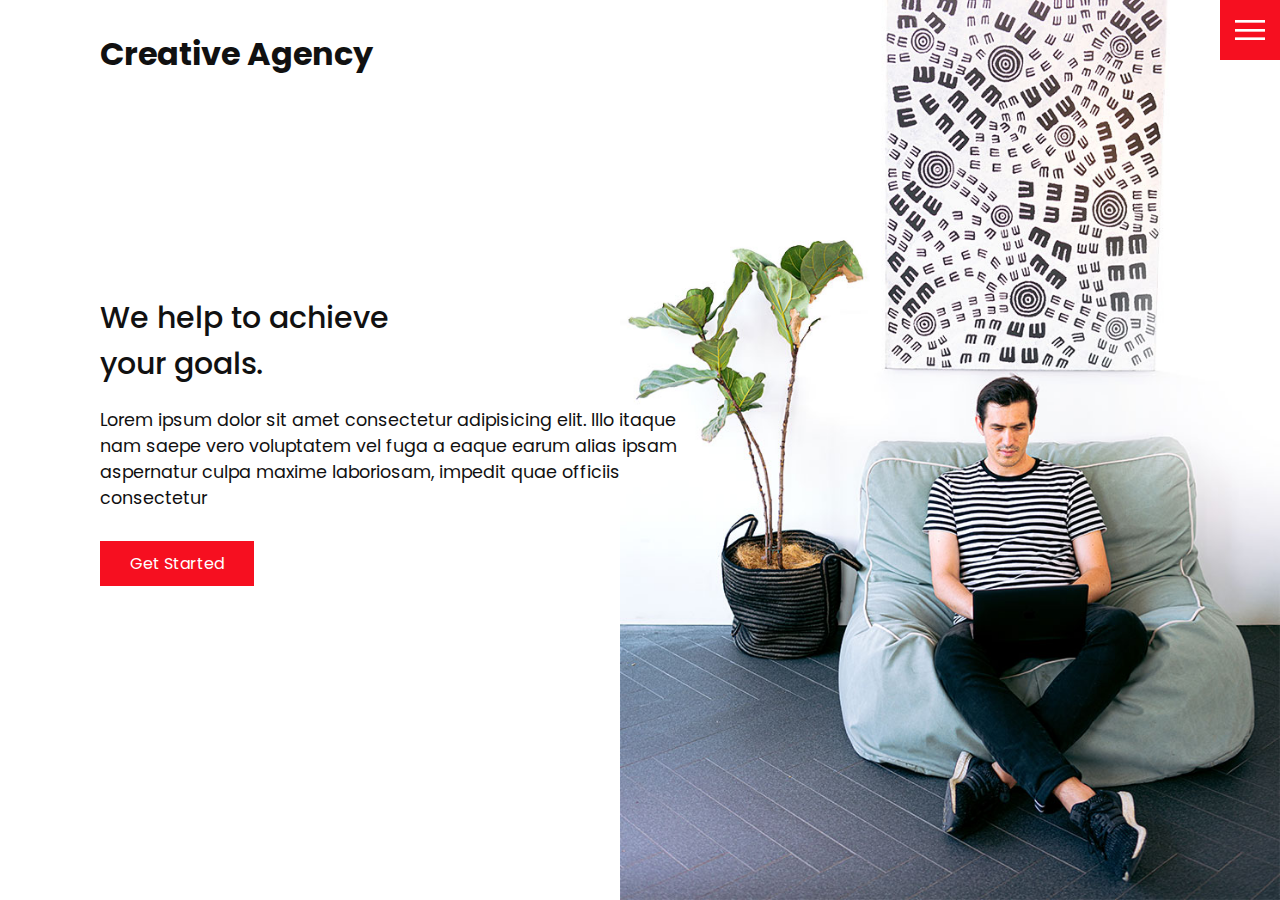
<file: index.html>
<!DOCTYPE html>
<html lang="en">
<head>
    <meta charset="UTF-8">
    <meta http-equiv="X-UA-Compatible" content="IE=edge">
    <meta name="viewport" content="width=device-width, initial-scale=1.0">
    <title>Creative Agency</title>
    <link rel="stylesheet" href="./style.css">
</head>
<body>
    <header>
        <div class="logo">Creative Agency</div>
        <div class="toggle"></div>
        <div class="navigation">
            <ul>
                <li><a href="index.html">Home</a></li>
                <li><a href="services.html">Services</a></li>
                <li><a href="work.html">Work</a></li>
                <li><a href="contact.html">Contact</a></li>
            </ul>
            <div class="social-bar">
                <ul>
                    <li>
                        <a href="https://facebook.com">
                            <img src="images/facebook.png" target="_blank" alt="" />
                        </a>
                    </li>
                    <li>
                        <a href="https://twitter.com">
                            <img src="images/twitter.png" target="_blank" alt="" />
                        </a>
                    </li>
                    <li>
                        <a href="https://instagram.com">
                            <img src="images/instagram.png" target="_blank" alt="" />
                        </a>
                    </li>
                </ul>
                <a href="mailto:you@email.com" class="email-icon">
                    <img src="images/email.png" alt="" />
                </a>
            </div>
        </div>
    </header>
    
    <section class="home">
        <img src="images/home-img.jpg" class="home-img" alt="" />
        <div class="home-content">
            <h1>
                We help to achieve <br />
                your goals.
            </h1>
            <p>
                Lorem ipsum dolor sit amet consectetur adipisicing elit. Illo itaque
                nam saepe vero voluptatem vel fuga a eaque earum alias ipsam
                aspernatur culpa maxime laboriosam, impedit quae officiis consectetur
            </p>
            <a href="contact.html" class="btn">Get Started</a>
        </div>
    </section>
    
    <script src="script.js"></script>
    </body>
    
    </html>
</file>
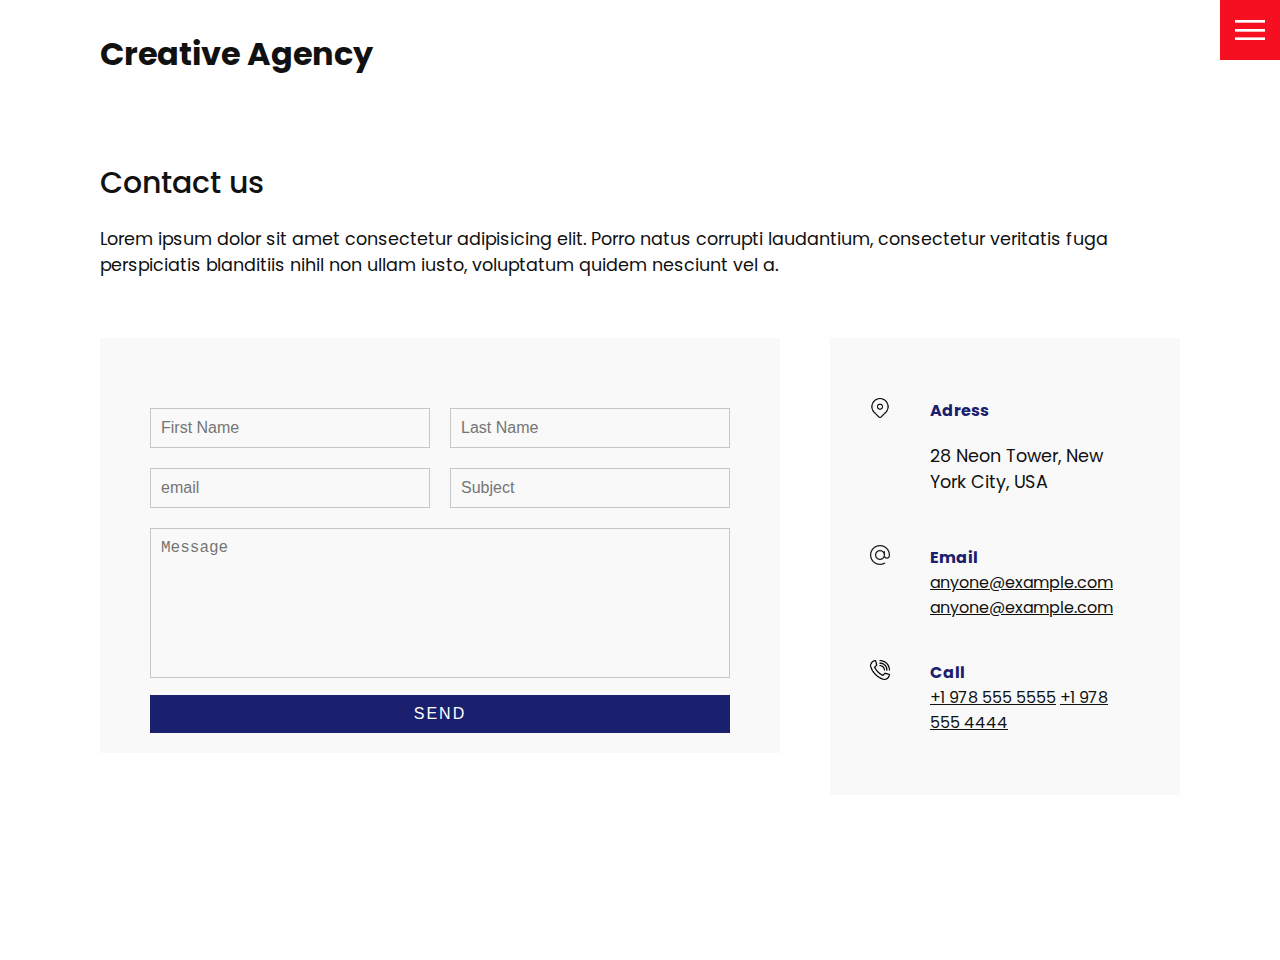
<file: contact.html>
<!DOCTYPE html>
<html lang="en">

<head>
    <meta charset="UTF-8">
    <meta http-equiv="X-UA-Compatible" content="IE=edge">
    <meta name="viewport" content="width=device-width, initial-scale=1.0">
    <title>Creative Agency</title>
    <link rel="stylesheet" href="./style.css">
</head>

<body>
    <header>
        <div class="logo">Creative Agency</div>
        <div class="toggle"></div>
        <div class="navigation">
            <ul>
                <li><a href="index.html">Home</a></li>
                <li><a href="services.html">Services</a></li>
                <li><a href="work.html">Work</a></li>
                <li> <a href="contact.html">Contact</a></li>
            </ul>
            <div class="social-bar">
                <ul>
                    <li>
                        <a href="https://facebook.com">
                            <img src="./images/facebook.png" target="_blank"></a>
                    </li>
                    <li>
                        <a href="https://twitter.com">
                            <img src="./images/twitter.png" target="_blank"></a>
                    </li>
                    <li>
                        <a href="https://instagram.com">
                            <img src="./images/instagram.png" target="_blank"></a>
                    </li>
                </ul>
                <a href="mailto:you@email.com" class="email-icom"><img src="./images/email.png"></a>
            </div>
        </div>
    </header>
    <section>
        <div class="title">
            <h1>Contact us</h1>
            <p>Lorem ipsum dolor sit amet consectetur adipisicing elit. Porro natus corrupti laudantium, consectetur
                veritatis fuga perspiciatis blanditiis nihil non ullam iusto, voluptatum quidem nesciunt vel a.</p>
        </div>
        <div class="contact">
            <div class="contact-form">
                <form name="contact" method="POST" netlify-honeypot="bot-field" data-netlify="true">
                    <input type="hidden" name="form-name" value="contact">
                    <div class="row">
                        <div class="input50">
                            <input type="text" placeholder="First Name">
                        </div>
                        <div class="input50">
                            <input type="text" placeholder="Last Name">
                        </div>
                    </div>
                    <div class="row">
                        <div class="input50">
                            <input type="text" placeholder="email">
                        </div>
                        <div class="input50">
                            <input type="text" placeholder="Subject">
                        </div>
                    </div>
                    <div class="row">
                        <div class="input100">
                            <textarea placeholder="Message"></textarea>
                        </div>
                    </div>
                    <div class="row">
                        <div class="input100">
                            <input type="submit" value="Send">
                        </div>
                    </div>
                </form>
            </div>
            <div class="contact-info">
                <div class="info-box">
                    <img src="./images/address.png" class="contact-icon">
                    <div class="details">
                        <h4>Adress</h4>
                        <p>28 Neon Tower, New York City, USA</p>
                    </div>
                </div>
                <div class="info-box">
                    <img src="./images/email.png" class="contact-icon">
                    <div class="details">
                        <h4>Email</h4>
                       <a href="mailto:anyone@example.com">anyone@example.com</a>
                       <a href="mailto:anyone@example.com">anyone@example.com</a>
                    </div>
                </div>
                <div class="info-box">
                    <img src="./images/call.png" class="contact-icon">
                    <div class="details">
                        <h4>Call</h4>
                       <a href="tel:+19785555555">+1 978 555 5555</a>
                       <a href="tel:+19785554444">+1 978 555 4444</a>
                    </div>
                </div>
            </div>
        </div>
    </section>
    <script src="./script.js"></script>
</body>

</html>
</file>
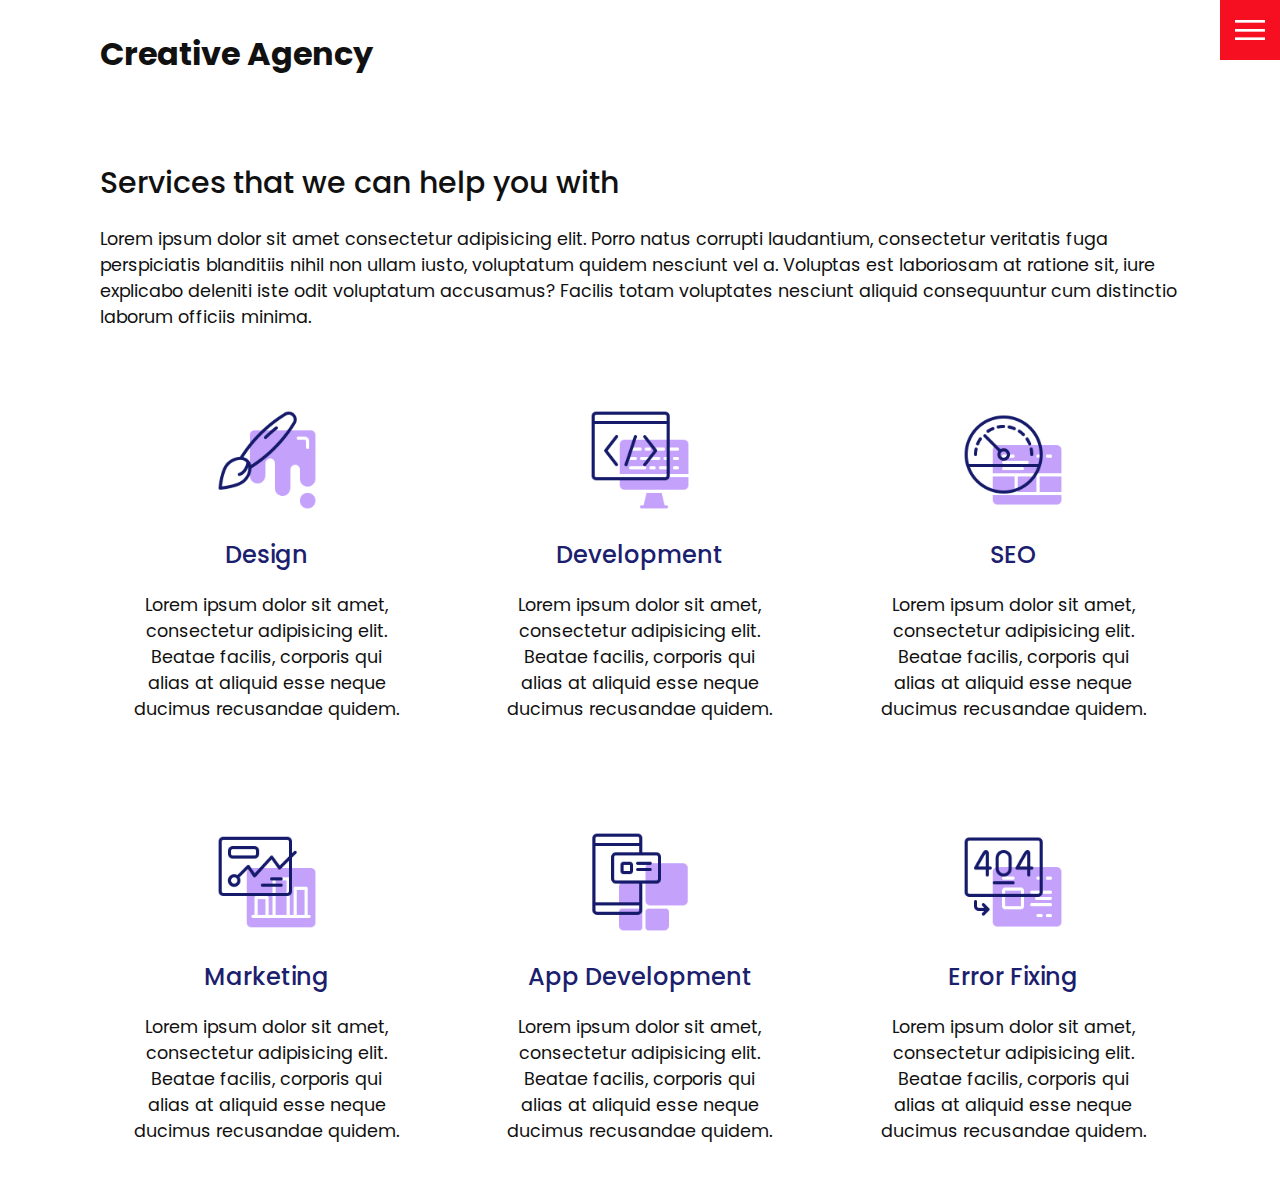
<file: services.html>
<!DOCTYPE html>
<html lang="en">

<head>
    <meta charset="UTF-8">
    <meta http-equiv="X-UA-Compatible" content="IE=edge">
    <meta name="viewport" content="width=device-width, initial-scale=1.0">
    <title>Creative Agency</title>
    <link rel="stylesheet" href="./style.css">
</head>

<body>
    <header>
        <div class="logo">Creative Agency</div>
        <div class="toggle"></div>
        <div class="navigation">
            <ul>
                <li><a href="index.html">Home</a></li>
                <li><a href="services.html">Services</a></li>
                <li><a href="work.html">Work</a></li>
                <li> <a href="contact.html">Contact</a></li>
            </ul>
            <div class="social-bar">
                <ul>
                    <li>
                        <a href="https://facebook.com">
                            <img src="./images/facebook.png" target="_blank"></a>
                    </li>
                    <li>
                        <a href="https://twitter.com">
                            <img src="./images/twitter.png" target="_blank"></a>
                    </li>
                    <li>
                        <a href="https://instagram.com">
                            <img src="./images/instagram.png" target="_blank"></a>
                    </li>
                </ul>
                <a href="mailto:you@email.com" class="email-icom"><img src="./images/email.png"></a>
            </div>
        </div>
    </header>
   <section>
       <div class="title">
           <h1>Services that we can help you with</h1>
           <p>Lorem ipsum dolor sit amet consectetur adipisicing elit. Porro natus corrupti laudantium, consectetur veritatis fuga perspiciatis blanditiis nihil non ullam iusto, voluptatum quidem nesciunt vel a. Voluptas est laboriosam at ratione sit, iure explicabo deleniti iste odit voluptatum accusamus? Facilis totam voluptates nesciunt aliquid consequuntur cum distinctio laborum officiis minima.</p>
       </div>
       <div class="services">
           <div class="service">
               <div class="icon">
                   <img src="./images/001.png" >
               </div>
               <h2>Design</h2>
               <p>Lorem ipsum dolor sit amet, consectetur adipisicing elit. Beatae facilis, corporis qui alias at aliquid esse neque ducimus recusandae quidem.</p>
           </div>
            <div class="service">
                <div class="icon">
                    <img src="./images/002.png">
                </div>
                <h2>Development</h2>
                <p>Lorem ipsum dolor sit amet, consectetur adipisicing elit. Beatae facilis, corporis qui alias at aliquid esse
                    neque ducimus recusandae quidem.</p>
            </div>
            <div class="service">
                <div class="icon">
                    <img src="./images/003.png">
                </div>
                <h2>SEO</h2>
                <p>Lorem ipsum dolor sit amet, consectetur adipisicing elit. Beatae facilis, corporis qui alias at aliquid esse
                    neque ducimus recusandae quidem.</p>
            </div>
            <div class="service">
                <div class="icon">
                    <img src="./images/004.png">
                </div>
                <h2>Marketing</h2>
                <p>Lorem ipsum dolor sit amet, consectetur adipisicing elit. Beatae facilis, corporis qui alias at aliquid esse
                    neque ducimus recusandae quidem.</p>
            </div>
            <div class="service">
                <div class="icon">
                    <img src="./images/005.png">
                </div>
                <h2>App Development</h2>
                <p>Lorem ipsum dolor sit amet, consectetur adipisicing elit. Beatae facilis, corporis qui alias at aliquid esse
                    neque ducimus recusandae quidem.</p>
            </div>
            <div class="service">
                <div class="icon">
                    <img src="./images/006.png">
                </div>
                <h2>Error Fixing</h2>
                <p>Lorem ipsum dolor sit amet, consectetur adipisicing elit. Beatae facilis, corporis qui alias at aliquid esse
                    neque ducimus recusandae quidem.</p>
            </div>
       </div>
   </section>
    <script src="./script.js"></script>
</body>

</html>
</file>
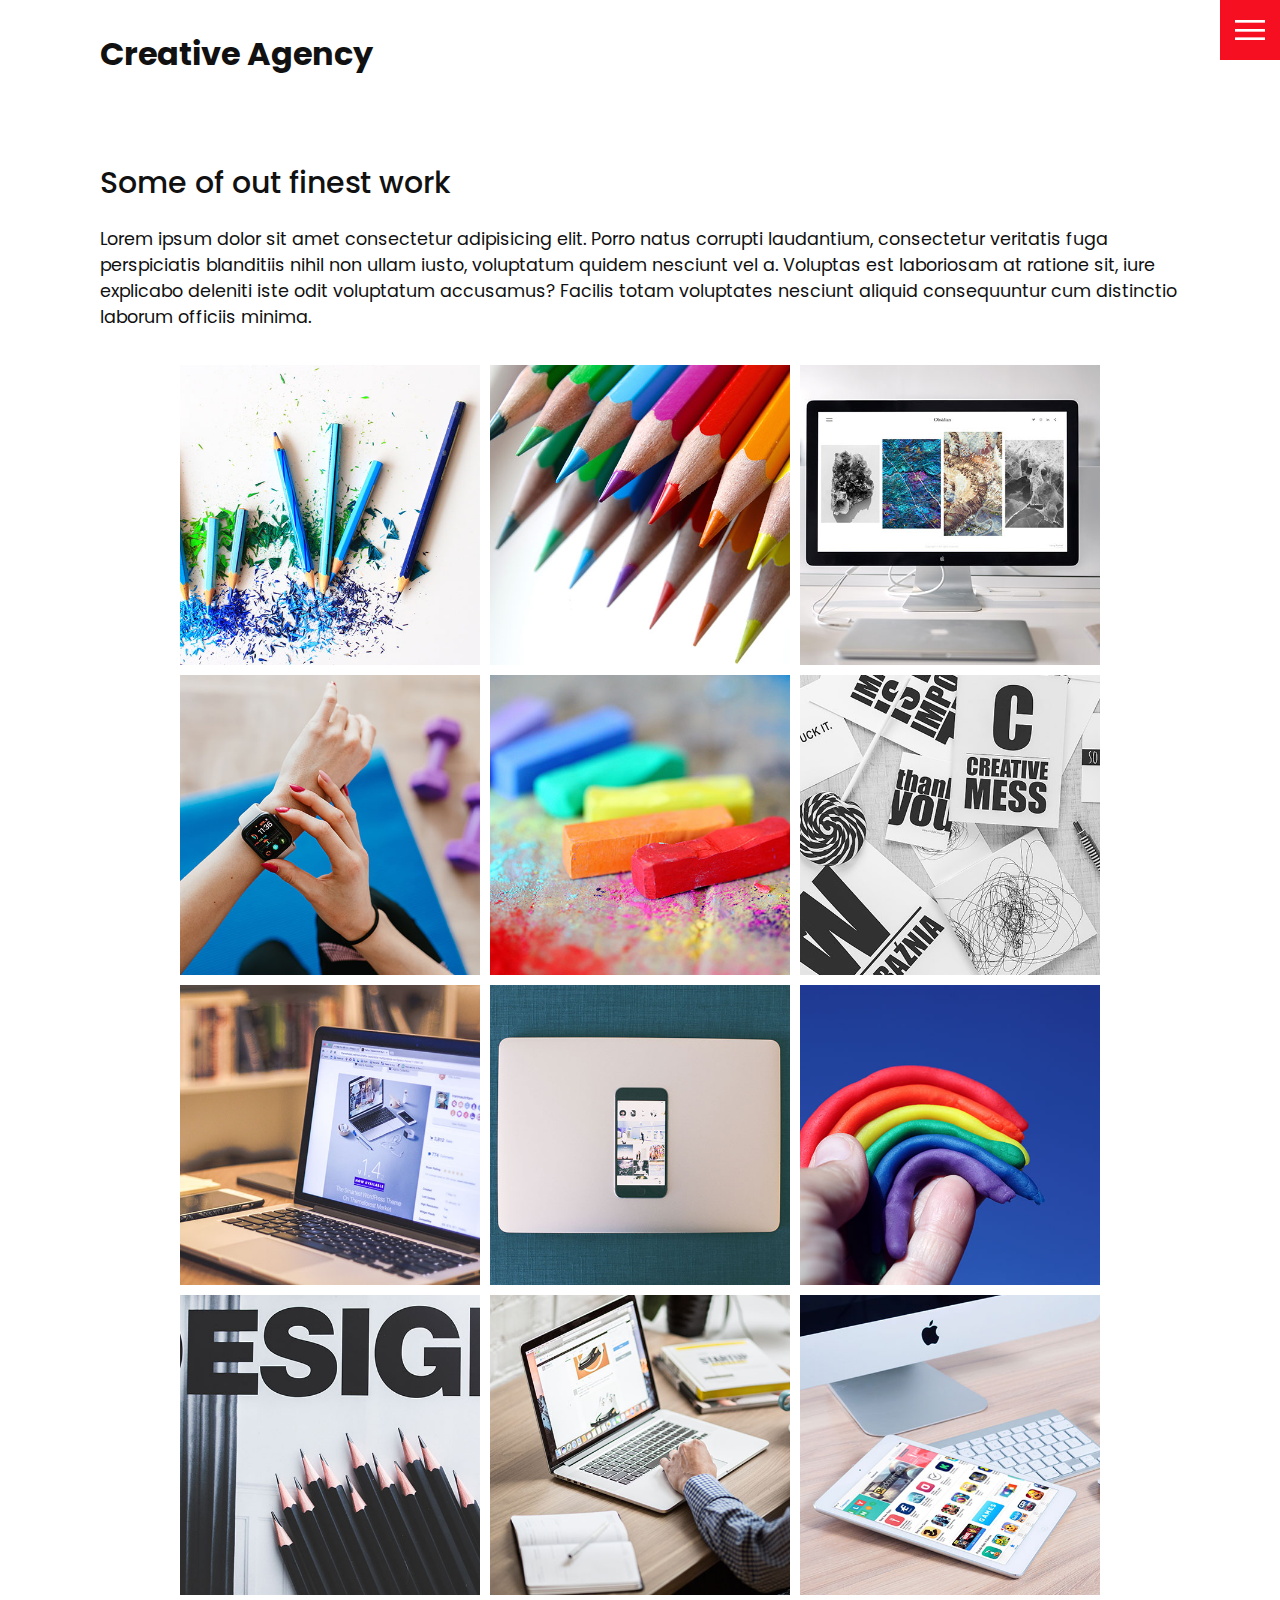
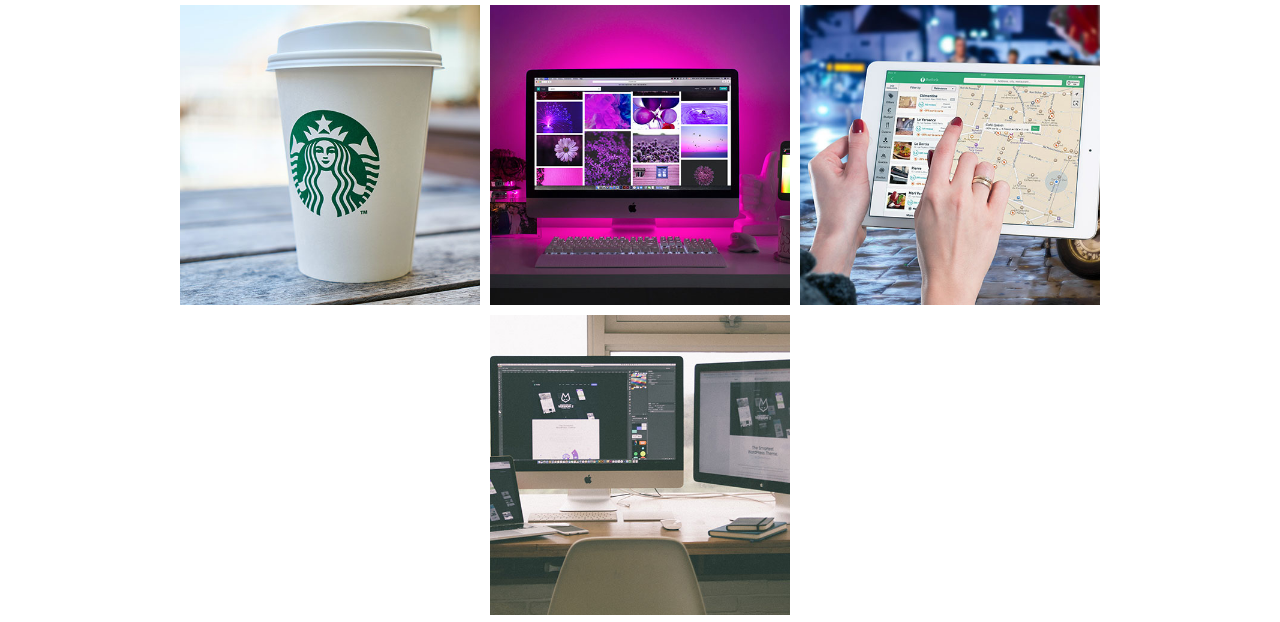
<file: work.html>
<!DOCTYPE html>
<html lang="en">

<head>
    <meta charset="UTF-8">
    <meta http-equiv="X-UA-Compatible" content="IE=edge">
    <meta name="viewport" content="width=device-width, initial-scale=1.0">
    <title>Creative Agency</title>
    <link rel="stylesheet" href="./style.css">
</head>

<body>
    <header>
        <div class="logo">Creative Agency</div>
        <div class="toggle"></div>
        <div class="navigation">
            <ul>
                <li><a href="index.html">Home</a></li>
                <li><a href="services.html">Services</a></li>
                <li><a href="work.html">Work</a></li>
                <li> <a href="contact.html">Contact</a></li>
            </ul>
            <div class="social-bar">
                <ul>
                    <li>
                        <a href="https://facebook.com">
                            <img src="./images/facebook.png" target="_blank"></a>
                    </li>
                    <li>
                        <a href="https://twitter.com">
                            <img src="./images/twitter.png" target="_blank"></a>
                    </li>
                    <li>
                        <a href="https://instagram.com">
                            <img src="./images/instagram.png" target="_blank"></a>
                    </li>
                </ul>
                <a href="mailto:you@email.com" class="email-icom"><img src="./images/email.png"></a>
            </div>
        </div>
    </header>
    <section>
        <div class="title">
            <h1>Some of out finest work</h1>
            <p>Lorem ipsum dolor sit amet consectetur adipisicing elit. Porro natus corrupti laudantium, consectetur
                veritatis fuga perspiciatis blanditiis nihil non ullam iusto, voluptatum quidem nesciunt vel a. Voluptas
                est laboriosam at ratione sit, iure explicabo deleniti iste odit voluptatum accusamus? Facilis totam
                voluptates nesciunt aliquid consequuntur cum distinctio laborum officiis minima.</p>
        </div>
        <div class="portfolio">
            <div class="item">
                <img src="./images/portfolio-item1.jpg" alt="">
                <div class="action">
                    <a href="#">Launch</a>
                </div>
            </div>
            <div class="item">
                <img src="./images/portfolio-item2.jpg" alt="">
                <div class="action">
                    <a href="#">Launch</a>
                </div>
            </div>
            <div class="item">
                <img src="./images/portfolio-item3.jpg" alt="">
                <div class="action">
                    <a href="#">Launch</a>
                </div>
            </div>
            <div class="item">
                <img src="./images/portfolio-item4.jpg" alt="">
                <div class="action">
                    <a href="#">Launch</a>
                </div>
            </div>
            <div class="item">
                <img src="./images/portfolio-item5.jpg" alt="">
                <div class="action">
                    <a href="#">Launch</a>
                </div>
            </div>
            <div class="item">
                <img src="./images/portfolio-item6.jpg" alt="">
                <div class="action">
                    <a href="#">Launch</a>
                </div>
            </div>
            <div class="item">
                <img src="./images/portfolio-item7.jpg" alt="">
                <div class="action">
                    <a href="#">Launch</a>
                </div>
            </div>
            <div class="item">
                <img src="./images/portfolio-item8.jpg" alt="">
                <div class="action">
                    <a href="#">Launch</a>
                </div>
            </div>
            <div class="item">
                <img src="./images/portfolio-item9.jpg" alt="">
                <div class="action">
                    <a href="#">Launch</a>
                </div>
            </div>
            <div class="item">
                <img src="./images/portfolio-item10.jpg" alt="">
                <div class="action">
                    <a href="#">Launch</a>
                </div>
            </div>
            <div class="item">
                <img src="./images/portfolio-item11.jpg" alt="">
                <div class="action">
                    <a href="#">Launch</a>
                </div>
            </div>
            <div class="item">
                <img src="./images/portfolio-item12.jpg" alt="">
                <div class="action">
                    <a href="#">Launch</a>
                </div>
            </div>
            <div class="item">
                <img src="./images/portfolio-item13.jpg" alt="">
                <div class="action">
                    <a href="#">Launch</a>
                </div>
            </div>
            <div class="item">
                <img src="./images/portfolio-item14.jpg" alt="">
                <div class="action">
                    <a href="#">Launch</a>
                </div>
            </div>
            <div class="item">
                <img src="./images/portfolio-item15.jpg" alt="">
                <div class="action">
                    <a href="#">Launch</a>
                </div>
            </div>
            <div class="item">
                <img src="./images/portfolio-item16.jpg" alt="">
                <div class="action">
                    <a href="#">Launch</a>
                </div>
            </div>

        </div>
    </section>
    <script src="./script.js"></script>
</body>

</html>
</file>
<file: style.css>
@import url("https://fonts.googleapis.com/css?family=Poppins:200,300,400,500,600,700,800,900&display=swap");

:root {
  --primary-color: #f60f20;
  --secondary-color: #1b206e;
}

/* BASE STYLES */
* {
  box-sizing: border-box;
  margin: 0;
  padding: 0;
}

html,
body {
  font-family: "Poppins", sans-serif;
  color: #111;
}

h1 {
  font-size: 30px;
  font-weight: 500;
}

p {
  margin: 20px 0 10px;
  font-size: 1.1rem;
}

section {
  display: flex;
  flex-direction: column;
  height: 100vh;
  align-items: center;
  padding: 100px;
  margin-top: 60px;
}

section.home {
  flex-direction: row;
  margin-top: 0;
}

/* BUTTON */
.btn {
  cursor: pointer;
  display: inline-block;
  background: var(--primary-color);
  color: #fff;
  text-decoration: none;
  padding: 10px 30px;
  margin: 20px 0;
  border: 0;
}

.btn:hover {
  transform: scale(0.98);
}

.logo {
  position: absolute;
  top: 30px;
  left: 100px;
  font-size: 2rem;
  font-weight: 700;
  z-index: 20;
}

/* TOGGLE */
.toggle {
  position: fixed;
  top: 0;
  right: 0;
  width: 60px;
  height: 60px;
  background: var(--primary-color) url(../images/menu.png);
  background-size: 30px;
  background-position: center;
  background-repeat: no-repeat;
  z-index: 20;
  cursor: pointer;
}

.toggle.active {
  background: var(--primary-color) url(../images/close.png);
  background-size: 25px;
  background-position: center;
  background-repeat: no-repeat;
}

/* NAVIGATION */
.navigation {
  position: fixed;
  top: 0;
  left: 100%;
  width: 100%;
  height: 100%;
  background-color: #fff;
  z-index: 15;
  display: flex;
  justify-content: center;
  align-items: center;
}

.navigation.active {
  left: 0;
}

.navigation ul {
  position: relative;
}

.navigation ul li {
  position: relative;
  list-style: none;
  text-align: center;
}

.navigation ul li a {
  font-size: 2.2rem;
  color: #111;
  text-decoration: none;
  font-weight: 300;
}

.navigation ul li a:hover {
  color: var(--primary-color);
}

.navigation .social-bar {
  position: absolute;
  top: 0;
  left: 0;
  width: 60px;
  height: 100%;
  display: flex;
  justify-content: center;
  align-items: center;
}

.navigation .social-bar a {
  display: inline-block;
  transform: scale(0.5);
}

.navigation .email-icon {
  position: absolute;
  bottom: 20px;
  transform: scale(0.5);
}

/* HOMEPAGE */
.home-content {
  position: relative;
  z-index: 10;
  max-width: 600px;
}

.home-img {
  position: absolute;
  bottom: 0;
  right: 0;
  height: 110%;
}

/* SERVICES PAGE */
.services {
  margin-top: 40px;
  display: grid;
  grid-template-columns: repeat(3, 1fr);
  gap: 40px;
  text-align: center;
}

.services .service {
  padding: 30px;
}

.services .service:hover {
  box-shadow: 0 10px 30px rgba(0, 0, 0, 0.1);
}

.services .service h2 {
  font-size: 24px;
  font-weight: 500;
  margin-top: 20px;
  color: var(--secondary-color);
}

.services .service .icon img {
  max-width: 100px;
}

/* WORK PAGE */
.portfolio {
  display: flex;
  flex-wrap: wrap;
  justify-content: center;
  margin-top: 20px;
}

.portfolio .item {
  position: relative;
  width: 300px;
  height: 300px;
  margin: 5px;
}

.portfolio .item img {
  width: 100%;
  height: 100%;
}

.portfolio .item .action {
  position: absolute;
  top: 0;
  left: 0;
  width: 100%;
  height: 100%;
  background: rgba(0, 0, 0, 0.8);
  display: flex;
  justify-content: center;
  align-items: center;
  opacity: 0;
  transition: 0.5s;
}

.portfolio .item:hover .action {
  opacity: 1;
}

.portfolio .item .action a {
  display: inline-block;
  color: #fff;
  text-decoration: none;
  border: 1px solid #fff;
  padding: 5px 15px;
}

/* CONTACT */
.contact {
  position: relative;
  width: 100%;
  margin-top: 50px;
  display: flex;
  justify-content: space-between;
  align-items: flex-start;
}

.contact-form {
  position: relative;
  background: #f9f9f9;
  width: calc(100% - 400px);
  padding: 60px 40px 20px;
}

.contact-form form {
  width: 100%;
}

.contact-form .row {
  width: 100%;
  display: flex;
}

.contact-form .input50 {
  width: 50%;
  margin: 0 10px;
}

.contact-form .input100 {
  width: 100%;
  margin: 0 10px;
}

.contact-form .row input,
.contact-form .row textarea {
  position: relative;
  border: 1px solid rgba(0, 0, 0, 0.2);
  color: #111;
  background: transparent;
  width: 100%;
  padding: 10px;
  outline: none;
  font-size: 16px;
  font-weight: 300;
  margin: 10px 0;
  resize: none;
}

.contact-form .row textarea {
  height: 150px;
}

.contact-form .row input[type="submit"] {
  background-color: var(--secondary-color);
  color: #fff;
  margin: 0;
  text-transform: uppercase;
  letter-spacing: 2px;
  font-weight: 300;
  border: 0;
  cursor: pointer;
}
.hidden {
  visibility: hidden;
  height: 0;
}

.contact-info {
  width: 350px;
  background: #f9f9f9;
  padding: 60px 40px 20px;
}

.contact-info .info-box {
  display: flex;
  align-items: flex-start;
  margin-bottom: 40px;
}

.contact-info .info-box .contact-icon {
  width: 20px;
  margin-right: 40px;
}

.contact-info .info-box .details h4 {
  color: var(--secondary-color);
}

.contact-info .info-box .details p,
.contact-info .info-box .details a {
  color: #111;
}

@media (max-width: 1068px) {
  .home-img {
    display: none;
  }

  .logo {
    top: 10px;
    left: 40px;
    font-size: 1.5rem;
  }

  section {
    padding: 100px 40px;
  }

  .navigation ul li a {
    font-size: 2rem;
  }

  .services {
    grid-template-columns: repeat(2, 1fr);
  }

  .contact {
    flex-direction: column;
  }

  .contact-form {
    width: 100%;
    padding: 30px 30px 20px;
  }

  .contact-form .row {
    flex-direction: column;
  }

  .contact-form .input50,
  .contact-form .input100 {
    width: 100%;
    margin: 0;
  }

  .contact-info {
    width: 100%;
    margin-top: 20px;
    padding: 30px 30px 20px;
  }
}

@media (max-width: 768px) {
  .services {
    grid-template-columns: 1fr;
  }

  .services .service {
    box-shadow: 0 10px 30px rgba(0, 0, 0, 0.1);
  }
}
</file>
